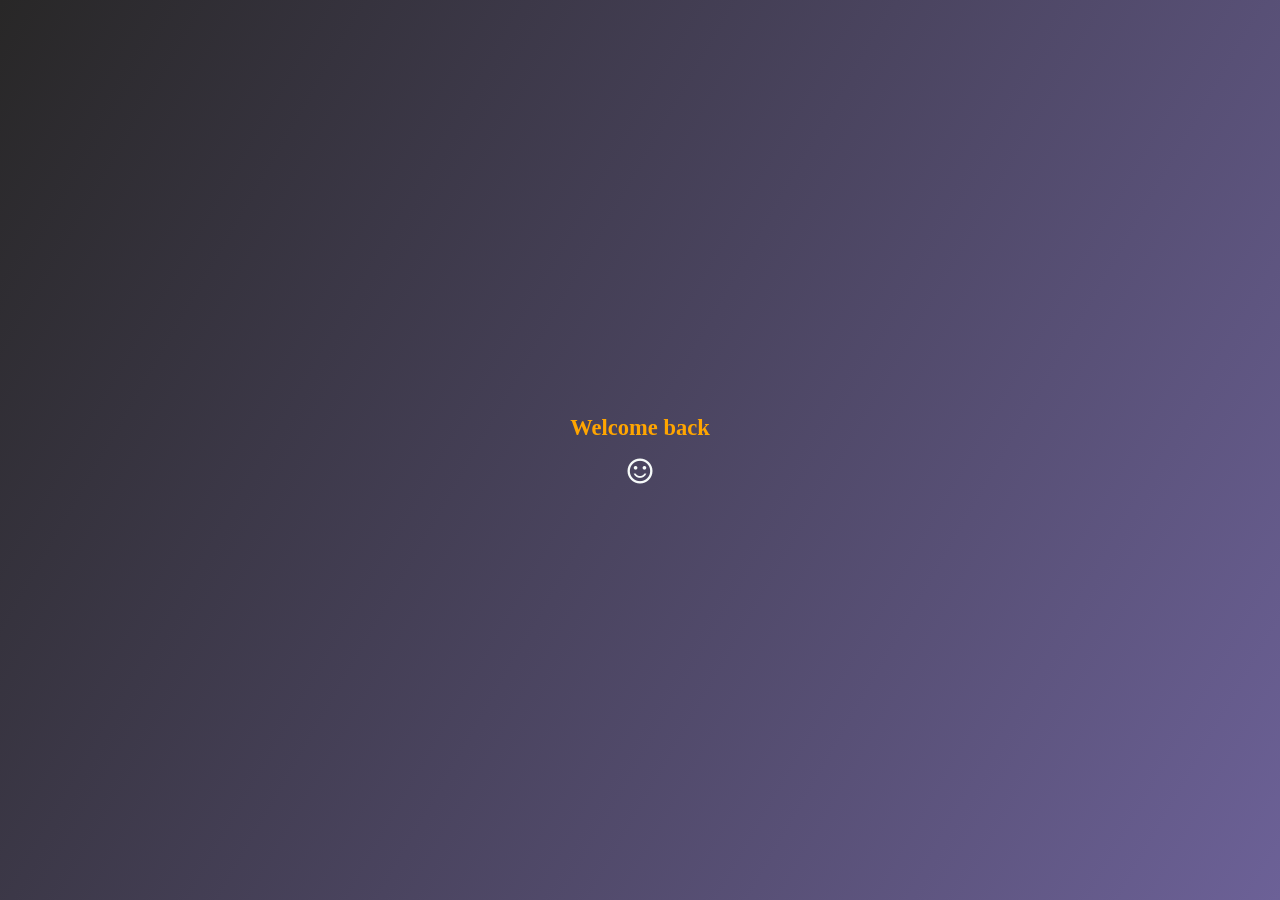
<file: index.html>
<!DOCTYPE html>
<html lang="en">
<head>
    <meta charset="UTF-8">
    <meta name="viewport" content="width=device-width, initial-scale=1.0">
    <title>Made by Tim</title>
    <link rel="stylesheet" href="style.css">
    <link rel="stylesheet"
    href="https://fonts.googleapis.com/css2?family=Material+Symbols+Outlined" />
</head>
<body>
    <header class="header__container">
        <section class="inner__elems centered">
            <h1>
                <a href="gym.html">Welcome back</a>
            </h1>
            <span class="material-symbols-outlined grey">sentiment_satisfied</span>
        </section>
    </header>
    <main class="main__container">

    </main>
    <footer class="footer__container">
        
    </footer>
</body>

</html>
</file>
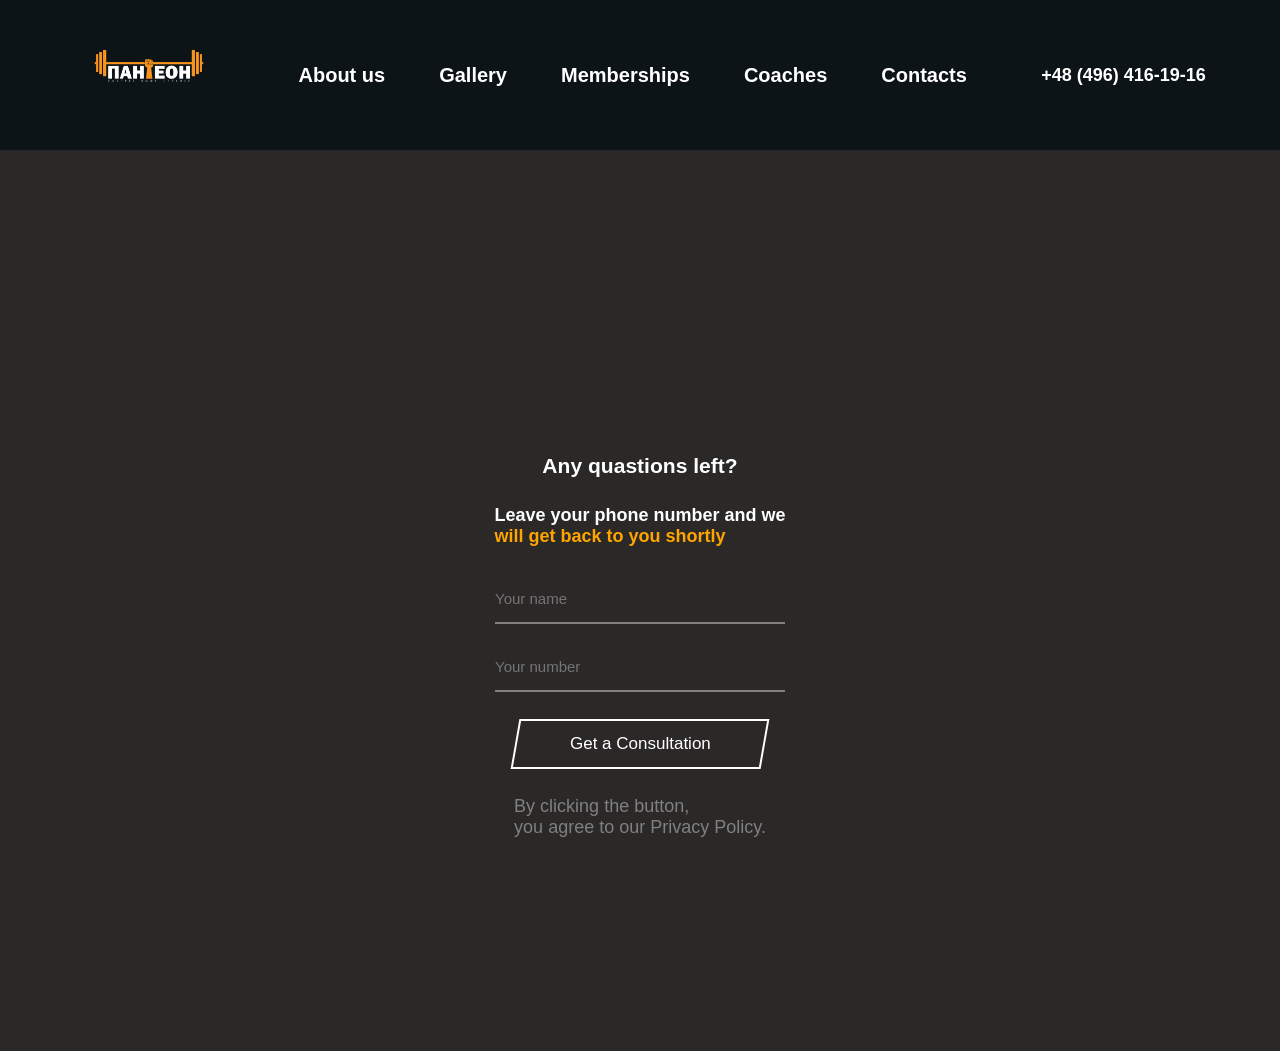
<file: advise.html>
<!DOCTYPE html>
<html lang="en">
<head>
    <meta charset="UTF-8">
    <meta name="viewport" content="width=device-width, initial-scale=1.0">
    <title>Advise</title>
    <link rel="stylesheet" href="advise.css">
    <link rel="stylesheet" href="nav.css">
    <link rel="stylesheet" href="https://fonts.googleapis.com/css2?family=Material+Symbols+Outlined" />
</head>
<body>

    <!-- NAVIGATION -->
    <nav class="nav__container">
        <div class="nav__bar">
            <div class="nav__logo">
                <img src="head.png" alt="">
            </div>
            <div class="nav__links">
                <span><a href="newLife.html">About us</a></span>
                <span><a href="gallery.html">Gallery</a></span>
                <span><a href="memberships.html">Memberships</a></span>
                <span><a href="coaches.html">Coaches</a></span>
                <span><a href="contacts.html">Contacts</a></span>
            </div>
            <p class="nav__phone">+48 (496) 416-19-16</p>
        </div>
    </nav>

    <!-- ORIGINAL CONTENT — unchanged -->
    <header class="header__container">
        <section class="header__section">
            <div class="inner__elements centered">
                <h3>
                    Any quastions left?
                </h3>
                <div class="connect__text">
                    <h4>
                        Leave your phone number and we
                    </h4>
                    <h4 class="orange">
                        will get back to you shortly
                    </h4>
                </div>
                <form class="inputs__placement centered">
                    <input type="text" minlength="1" placeholder="Your name" required>
                    <input type="text" minlength="12" placeholder="Your number">
                </form>
                <button class="click__btn">
                    <a href="gym.html">Get a Consultation</a>
                </button>
                <p>
                    By clicking the button, <br>you agree to our Privacy Policy.
                </p>
            </div>
        </section>
    </main>
    <footer class="footer__container">
        
    </footer>
</body>

</html>
</file>
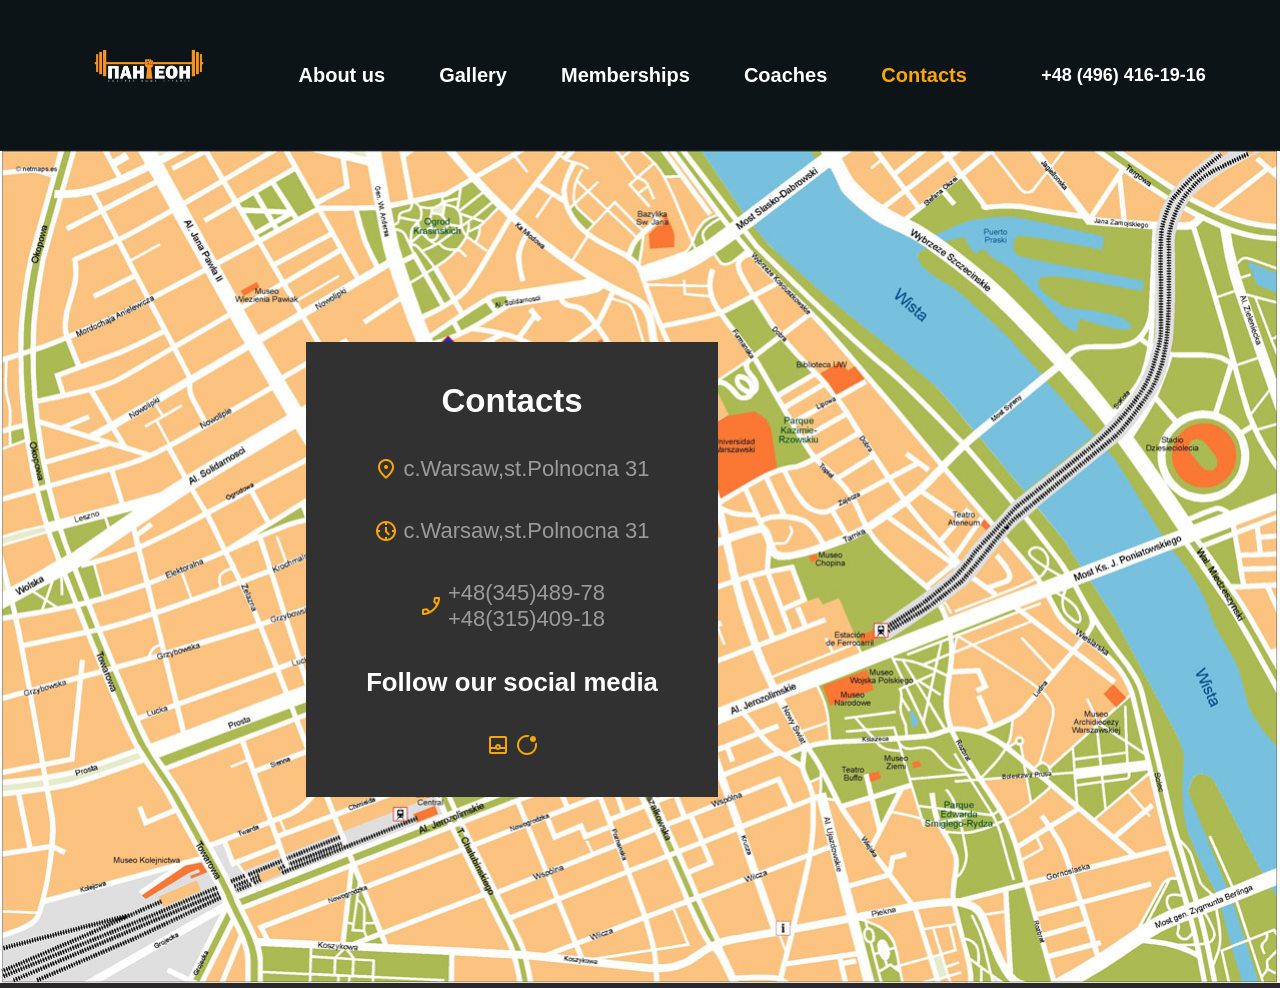
<file: contacts.html>
<!DOCTYPE html>
<html lang="en">
<head>
    <meta charset="UTF-8">
    <meta name="viewport" content="width=device-width, initial-scale=1.0">
    <title>Contacts</title>
    <link rel="stylesheet" href="contacts.css">
    <link rel="stylesheet" href="nav.css">
    <link rel="stylesheet" href="https://fonts.googleapis.com/css2?family=Material+Symbols+Outlined" />
</head>
<body>

    <!-- NAVIGATION -->
    <nav class="nav__container">
        <div class="nav__bar">
            <div class="nav__logo">
                <img src="head.png" alt="">
            </div>
            <div class="nav__links">
                <span><a href="newLife.html">About us</a></span>
                <span><a href="gallery.html">Gallery</a></span>
                <span><a href="memberships.html">Memberships</a></span>
                <span><a href="coaches.html">Coaches</a></span>
                <span><a href="contacts.html" class="active">Contacts</a></span>
            </div>
            <p class="nav__phone">+48 (496) 416-19-16</p>
        </div>
    </nav>

    <!-- ORIGINAL CONTENT — unchanged -->
    <header class="header__container">
        <section class="header__section">
            <div class="inner__elements centered">
                <div class="img__placement">
                    <img src="war.jpg" alt="">
                </div>
                <div class="info__frame centered">
                    <h2>
                        Contacts
                    </h2>
                    <div class="connect__text centered">
                        <span class="material-symbols-outlined">location_on</span>
                        <p>c.Warsaw,st.Polnocna 31</p>
                    </div>
                    <div class="connect__text centered">
                        <span class="material-symbols-outlined">
nest_clock_farsight_analog
</span>
                        <p>c.Warsaw,st.Polnocna 31</p>
                    </div>
                    <div class="connect__text centered">
                         <span class="material-symbols-outlined">phone_enabled</span>
                        <p>+48(345)489-78 <br>+48(315)409-18</p>
                    </div>
                    <h3>Follow our social media</h3>
                    <div class="connect__text centered">
                        <span class="material-symbols-outlined">bottom_app_bar</span>
                        <span class="material-symbols-outlined">app_badging</span>
                    </div>
                    
                </div>
            </div>
        </section>
    </main>
    <footer class="footer__container">
        
    </footer>
</body>

</html>
</file>
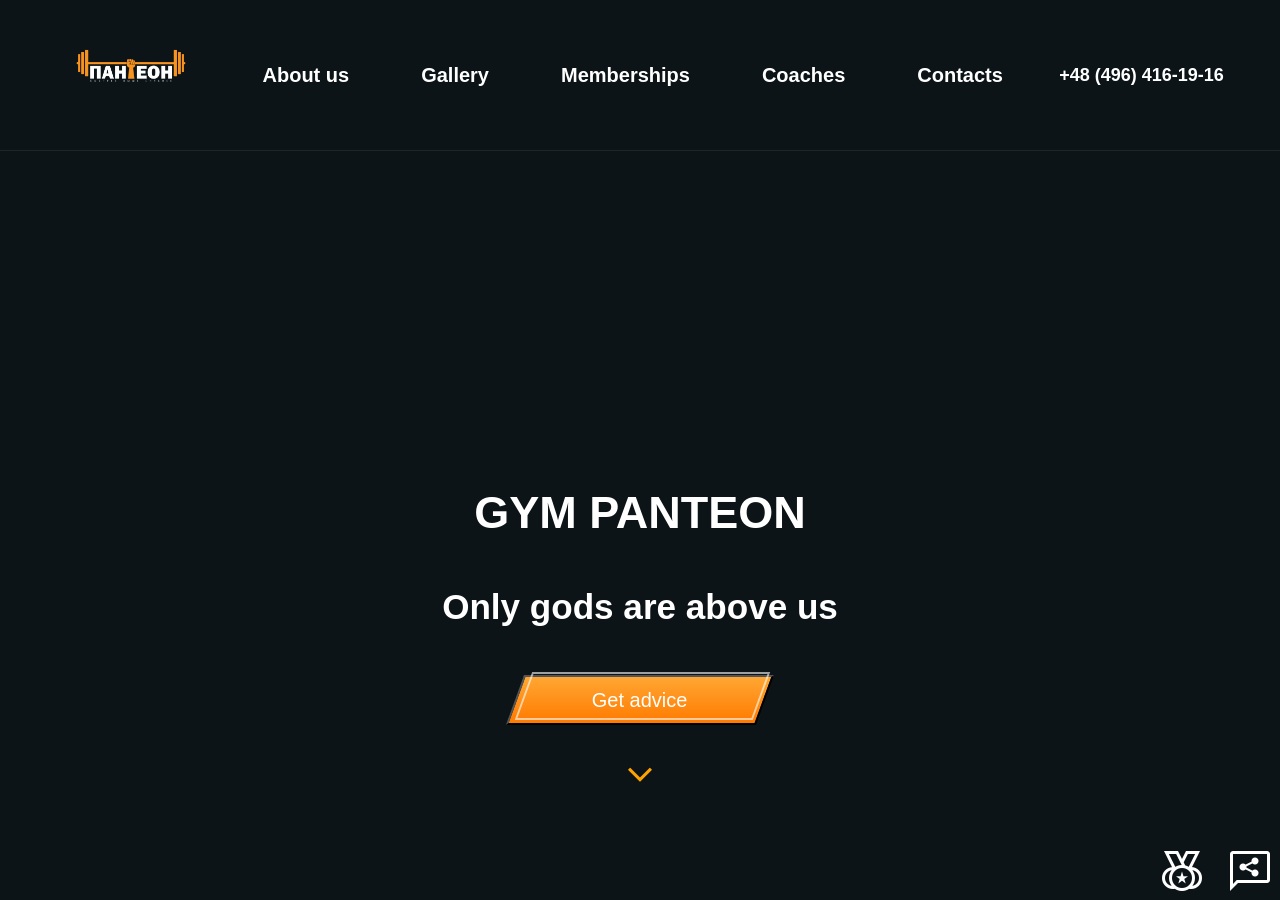
<file: gym.html>
<!DOCTYPE html>
<html lang="en">
<head>
    <meta charset="UTF-8">
    <meta name="viewport" content="width=device-width, initial-scale=1.0">
    <title>Gym</title>
    <link rel="stylesheet" href="gym.css">
    <link rel="stylesheet" href="nav.css">
    <link rel="stylesheet" href="https://fonts.googleapis.com/css2?family=Material+Symbols+Outlined" />
</head>
<body>

    <!-- NAV — replaces the old header on this page -->
    <nav class="nav__container">
        <div class="nav__bar">
            <div class="nav__logo">
                <img src="head.png" alt="">
            </div>
            <div class="nav__links">
                <span><a href="newLife.html">About us</a></span>
                <span><a href="gallery.html">Gallery</a></span>
                <span><a href="memberships.html">Memberships</a></span>
                <span><a href="coaches.html">Coaches</a></span>
                <span><a href="contacts.html">Contacts</a></span>
            </div>
            <p class="nav__phone">+48 (496) 416-19-16</p>
        </div>
    </nav>

    <main class="main__container">
        <section class="main__section">
            <div class="inner__elems centered">
                <h1>
                    GYM PANTEON
                </h1>
                <h3>
                    Only gods are above us 
                </h3>
                <div class="button__placement">
                    <button class="btn__click"><a href="advise.html"><span>Get advice</span></a></button>
                </div>
            </div>
            <div class="foot__elems centered">
                <div class="middle__icon centered">
                    <span class="material-symbols-outlined">
                        keyboard_arrow_down
                    </span>
                </div>
            </div>
            <div class="left__icons centered">
                <span class="material-symbols-outlined">
                    social_leaderboard
                </span>
                <span class="material-symbols-outlined">
                    share_reviews
                </span>
            </div>
        </section>
    </main>
    <footer class="footer__container">
        
    </footer>
</body>

</html>
</file>
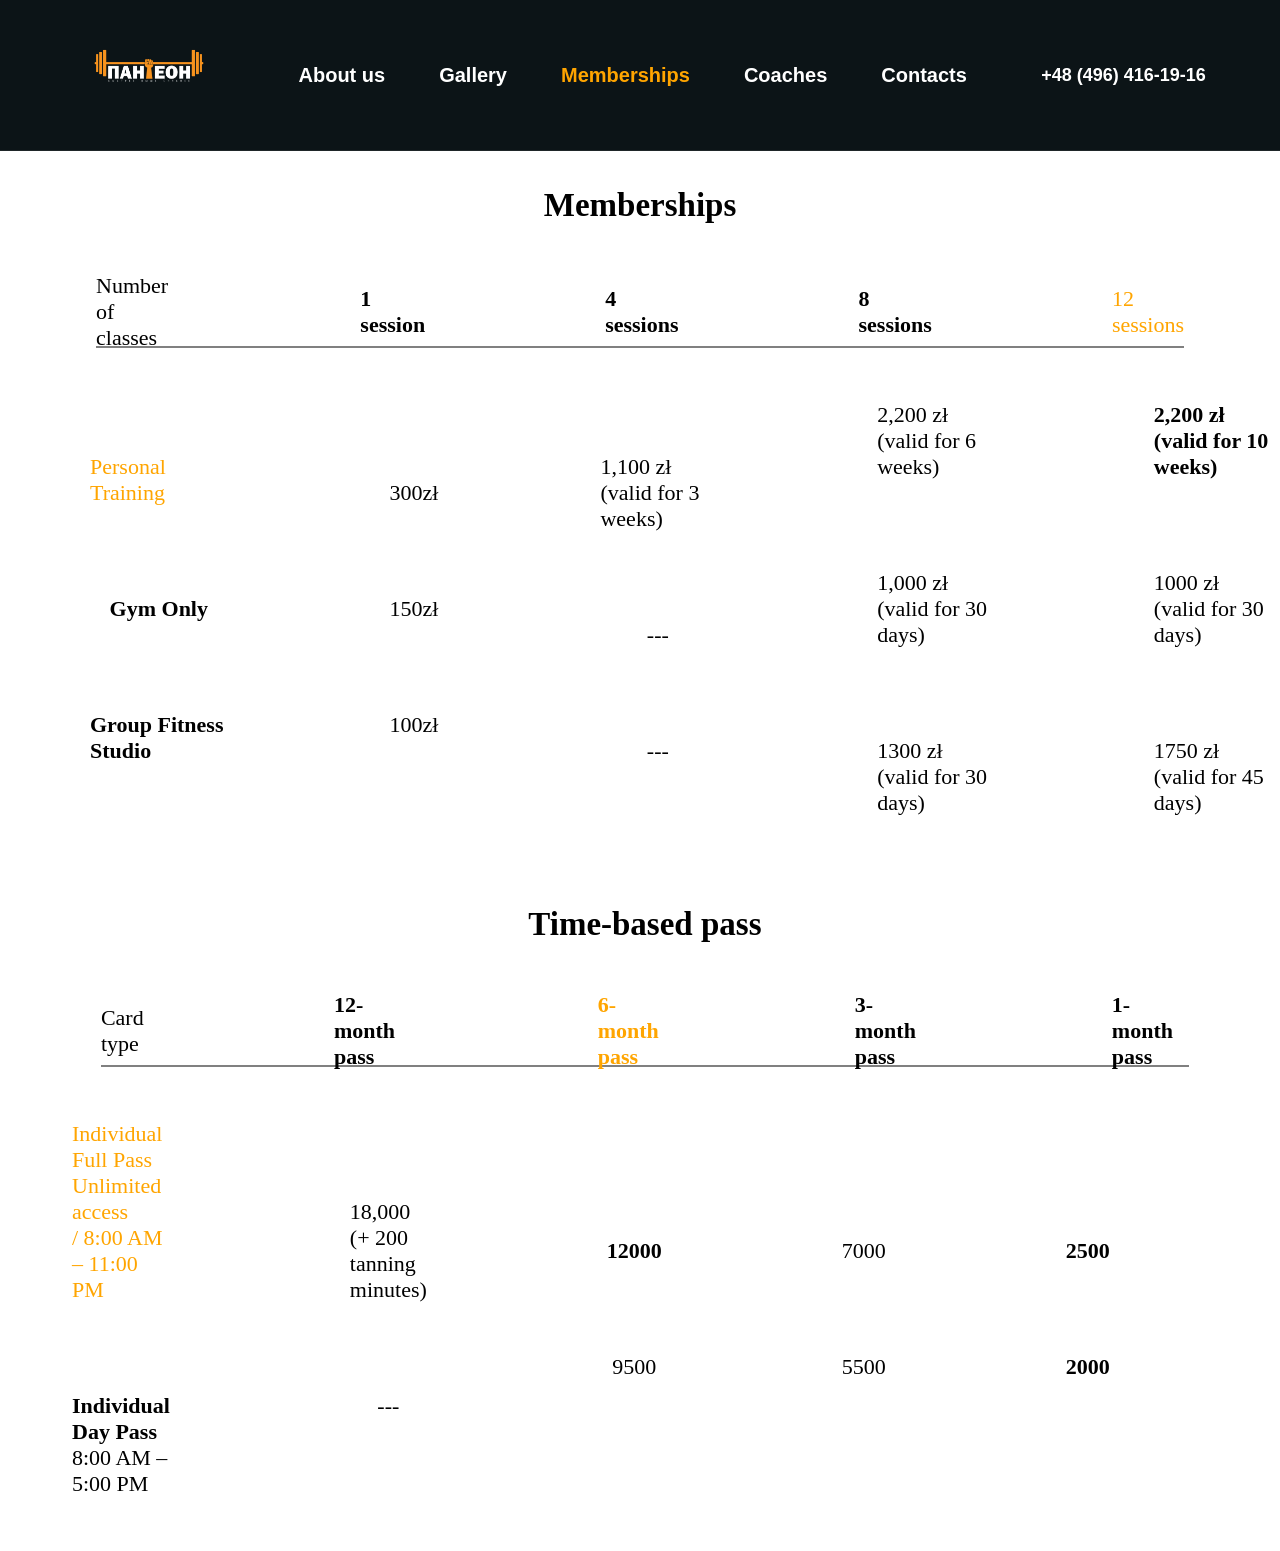
<file: memberships.html>
<!DOCTYPE html>
<html lang="en">
<head>
    <meta charset="UTF-8">
    <meta name="viewport" content="width=device-width, initial-scale=1.0">
    <title>Memberships</title>
    <link rel="stylesheet" href="memberships.css">
    <link rel="stylesheet" href="nav.css">
    <link rel="stylesheet" href="https://fonts.googleapis.com/css2?family=Material+Symbols+Outlined" />
</head>
<body>

    <!-- NAVIGATION -->
    <nav class="nav__container">
        <div class="nav__bar">
            <div class="nav__logo">
                <img src="head.png" alt="">
            </div>
            <div class="nav__links">
                <span><a href="newLife.html">About us</a></span>
                <span><a href="gallery.html">Gallery</a></span>
                <span><a href="memberships.html" class="active">Memberships</a></span>
                <span><a href="coaches.html">Coaches</a></span>
                <span><a href="contacts.html">Contacts</a></span>
            </div>
            <p class="nav__phone">+48 (496) 416-19-16</p>
        </div>
    </nav>

    <!-- ORIGINAL CONTENT — unchanged -->
    <header class="header__container">
        <section class="header__section">
            <div class="inner__elements centered">
                <h1>
                    Memberships
                </h1>
                <div class="text__align centered">
                    <span>Number of classes</span>
                    <span><strong><a href="traning.html">1 session</a></strong> </span>
                    <span><strong>4 sessions</strong></span>
                    <span><strong>8 sessions</strong></span>
                    <span class="orange">12 sessions</span>
                </div>
                <div class="align centered">
                    <div class="text__first__column centered">
                        <span class="orange">Personal Training</span>
                        <span><strong>Gym Only</strong></span>
                        <span><strong>Group Fitness Studio</strong></span>
                    </div>
                    <div class="text__first__column centered">
                        <span>300zł </span>
                        <span>150zł </span>
                        <span>100zł </span>
                    </div>
                    <div class="text__first__column centered">
                        <span>1,100 zł
                            <br>
                            (valid for 3 weeks)
                        </span>
                        <span>---</span>
                        <span>---</span>
                    </div>  
                    <div class="text__first__column centered">
                        <span>2,200 zł
                            <br>
                            (valid for 6 weeks)
                        </span>
                        <span>1,000 zł
                            <br>
                            (valid for 30 days)
                        </span>
                        <span>1300 zł
                            <br>
                            (valid for 30 days)
                        </span>
                    </div>  
                    <div class="text__first__column centered">
                        <span><strong>2,200 zł
                            <br>
                            (valid for 10 weeks)</strong>
                        </span>
                        <span>1000 zł
                            <br>
                            (valid for 30 days)
                        </span>
                        <span>1750 zł
                            <br>
                            (valid for 45 days)
                        </span>
                    </div>  
                </div>
                
            </div>
        </section>
    </header>
    <main class="main__container">
        <section class="main__section">
            <div class="inner__elements centered">
                <h1>
                    Time-based pass
                </h1>
                <div class="text__align centered">
                    <span>Card type </span>
                    <span><strong>12-month pass</strong> </span>
                    <span class="orange"><strong>6-month pass</strong></span>
                    <span><strong>3-month pass</strong></span>
                    <span><strong>1-month pass</strong></span>
                </div>
                <div class="align__2 centered">
                    <div class="text__first__column centered">
                        <span class="orange">Individual Full Pass <br>
Unlimited access <br> / 8:00 AM – 11:00 PM</span>
                        <span><strong>Individual Day Pass<br>
</strong>8:00 AM – 5:00 PM</span>
                    </div>
                    <div class="text__first__column centered">
                        <span>18,000 <br> (+ 200 tanning minutes) </span>
                        <span>--- </span>
                    </div>
                    <div class="text__first__column centered">
                        <span><strong>12000</strong>
                        </span>
                        <span>9500</span>
                    </div>  
                    <div class="text__first__column centered">
                        <span>7000
                        </span>
                        <span>5500
                        </span>
                    </div>  
                    <div class="text__first__column centered">
                        <span><strong>2500
                        </span>
                        <span>2000 
                        </span>
                    </div>  
                </div>
                
            </div>
        </section>
    </main>
    <footer class="footer__container">
        
    </footer>
</body>

</html>
</file>
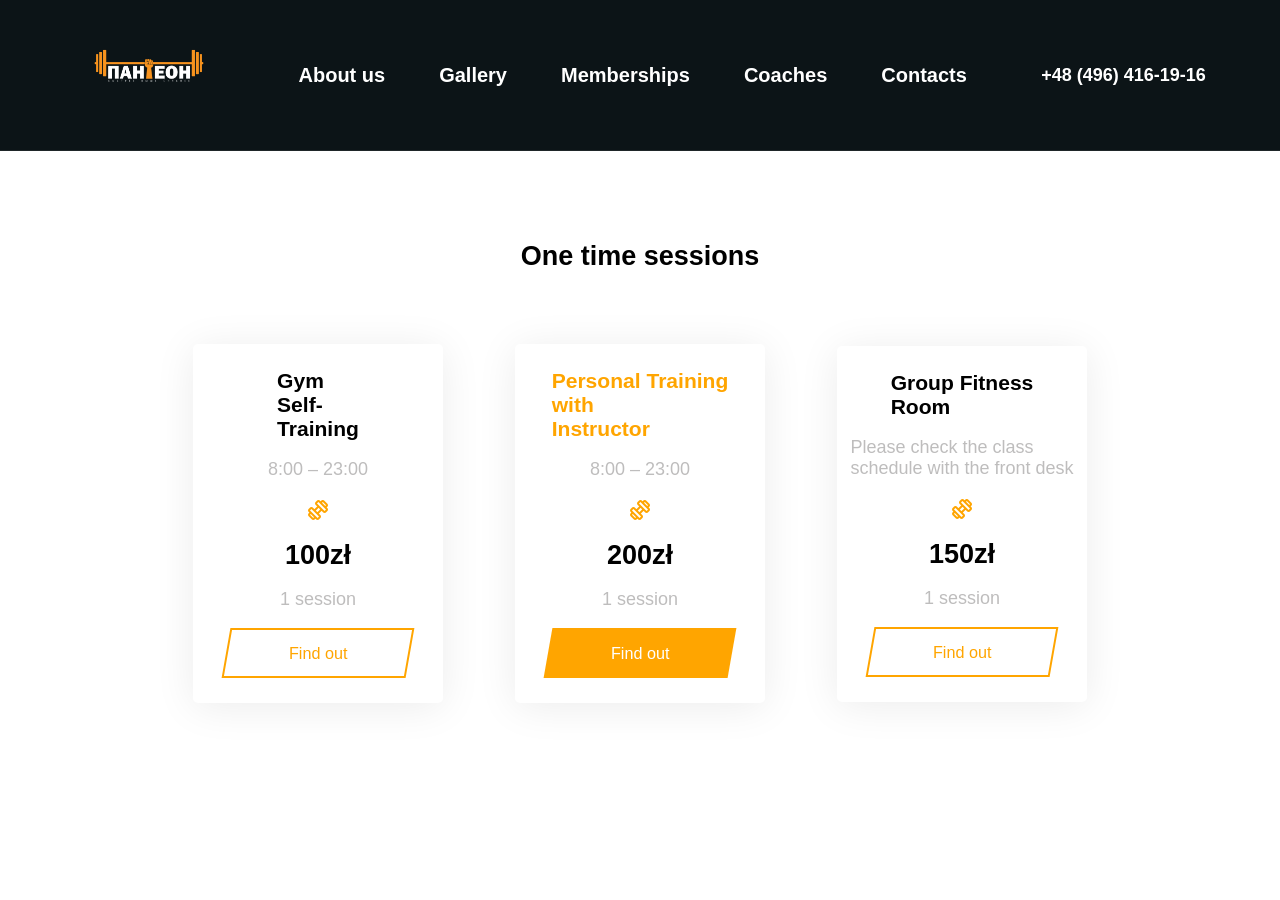
<file: traning.html>
<!DOCTYPE html>
<html lang="en">
<head>
    <meta charset="UTF-8">
    <meta name="viewport" content="width=device-width, initial-scale=1.0">
    <title>Training</title>
    <link rel="stylesheet" href="traning.css">
    <link rel="stylesheet" href="nav.css">
    <link rel="stylesheet" href="https://fonts.googleapis.com/css2?family=Material+Symbols+Outlined" />
</head>
<body>

    <!-- NAVIGATION -->
    <nav class="nav__container">
        <div class="nav__bar">
            <div class="nav__logo">
                <img src="head.png" alt="">
            </div>
            <div class="nav__links">
                <span><a href="newLife.html">About us</a></span>
                <span><a href="gallery.html">Gallery</a></span>
                <span><a href="memberships.html">Memberships</a></span>
                <span><a href="coaches.html">Coaches</a></span>
                <span><a href="contacts.html">Contacts</a></span>
            </div>
            <p class="nav__phone">+48 (496) 416-19-16</p>
        </div>
    </nav>

    <!-- ORIGINAL CONTENT — unchanged -->
    <header class="header__container">
        <section class="header__section">
            <div class="inner__elements centered">
                <h1>
                    One time sessions
                </h1>
                <div class="frame__placement centered">
                    <div class="frame centered">
                        <h3>
                            Gym <br>Self- <br>Training
                        </h3>
                        <p>
                            8:00 – 23:00
                        </p>
                        <span class="material-symbols-outlined">exercise</span>
                        <h2>
                            100zł
                        </h2>
                        <p>
                            1 session
                        </p>
                        <button class="btn__click">
                            <span><a href="contacts.html">Find out</a></span>
                        </button>
                    </div>
                    <div class="frame centered">
                        <h3 class="orange">
                            Personal Training <br>with <br>Instructor 
                        </h3>
                        <p>
                            8:00 – 23:00
                        </p>
                        <span class="material-symbols-outlined">exercise</span>
                        <h2>
                            200zł
                        </h2>
                        <p>
                            1 session
                        </p>
                        <button class="btn__click__spec">
                            <span><a href="contacts.html">Find out</a></span>
                        </button>
                    </div>
                    <div class="frame centered">
                        <h3>
                            Group Fitness <br>Room
                        </h3>
                        <p>
                            Please check the class <br>schedule with the front desk 
                        </p>
                        <span class="material-symbols-outlined">exercise</span>
                        <h2>
                            150zł
                        </h2>
                        <p>
                            1 session
                        </p>
                        <button class="btn__click">
                            <span><a href="contacts.html">Find out</a></span>
                        </button>
                    </div>
                </div>
            </div>
        </section>
    </header>
    <main class="main__container">
        <section class="main__section">
            
        </section>
    </main>
    <footer class="footer__container">
        
    </footer>
</body>

</html>
</file>
<file: style.css>
*,
*::before,
*::after{
    margin: 0;
    padding: 0;
    box-sizing: border-box;
    list-style: none;
}
:root{
    font-size: 15px;
    --black: #000;
    --white: #fff;
    --min-padding: 5px;
}
body{
    width: 100%;
    height: 100%;
    background: linear-gradient(120deg, #282727 0%, #6c6197 100%);
}
.blue{
    color: rgb(124, 124, 253);
}
.inner__elems{
    height: 100vh;
    gap: 1rem;
}
.inner__elems h1 a{
    color: orange;
    text-decoration: none;
}
.inner__elems span{
    font-size: 30px;
    color: rgb(246, 250, 249);
}
.centered{
    display: flex;
    flex-direction: column;
    justify-content: center;
    align-items: center;
}


a{
    list-style: none;
    text-decoration: none;
    color: inherit;
}
</file>
<file: advise.css>
*,
*::before,
*::after{
    margin: 0;
    padding: 0;
    box-sizing: border-box;
}
:root{
    font-size: 18px;
    --black: #000;
    --white: #fff;
    font-family: "Montserrat", sans-serif;
}
body{
    background: #2b2828;
}
.centered{
    display: flex;
    justify-content: center;
    align-items: center;
}
.orange{
    color: orange;
}
.inner__elements{
    height: 100vh;
    padding-top: 5rem;
    flex-direction: column;
    color: #fff;
    gap: 1.5rem;
}
.inner__elements p{
    color: grey;
}
.inputs__placement{
    flex-direction: column;
    gap: 1rem;
}
.inputs__placement input{
    min-width: 290px;
    height: 50px;
    padding: 15px -20px;
    background: none;
    font-size: 15px;
    border: none;
    border-bottom: 2px solid grey;
}
.click__btn{
    width: 250px;
    height: 50px;
    background-color: inherit;
    border: 2px solid white;
    transform: skewX(-10deg);
}
.click__btn a{
    display: inline-block;
    font-size: 17px;
    text-decoration: none;
    color: #fff;
    transform: skewX(10deg);
}
</file>
<file: nav.css>
.nav__container {
    background: rgba(12, 20, 23, 1);
    border-bottom: 1px solid rgba(255, 255, 255, 0.08);
    position: sticky;
    top: 0;
    z-index: 999;
    width: 100%;
}

.nav__bar {
    width: 100%;
    height: 150px;
    display: flex;
    flex-direction: row;
    justify-content: space-evenly;
    align-items: center;
    font-family: "Montserrat", sans-serif;
    font-weight: 600;
    font-size: 20px;
}

.nav__logo img {
    min-width: 50px;
    max-height: 150px;
}

.nav__links {
    display: flex;
    flex-direction: row;
    gap: 3rem;
}

.nav__links span a {
    color: #fff;
    text-decoration: none;
    transition: color 0.2s;
}

.nav__links span a:hover {
    color: orange;
}

/* The current page link — always orange */
.nav__links span a.active {
    color: orange;
}

.nav__phone {
    color: #fff;
    font-family: "Montserrat", sans-serif;
    font-size: 18px;
    font-weight: 600;
}
</file>
<file: contacts.css>
*,
*::before,
*::after{
    margin: 0;
    padding: 0;
    box-sizing: border-box;
}
:root{
    font-size: 18px;
    --black: #000;
    --white: #fff;
    font-family: "Montserrat", sans-serif;
}
body{
    background: #2b2828;
}
.centered{
    display: flex;
    justify-content: center;
    align-items: center;
}
.info__frame{
    min-width: 20vw;
    max-height: 600px;
    padding: 40px 60px;
    background-color: rgb(49, 49, 49);
    flex-direction: column;
    flex-wrap: wrap;
    color: #fff;
    position: absolute;
    margin-right: 20%;
    font-size: 22px;
    gap: 2rem;
}
.img__placement img{
    width: 100vw;
}
.connect__text{
    flex-direction: row;
    gap: 5px;
}
.connect__text p{
    color: rgb(155, 155, 155);
}
.connect__text span{
    color: orange;
}
</file>
<file: gym.css>
*,
*::before,
*::after{
    margin: 0;
    padding: 0;
    box-sizing: border-box;
}
:root{
    font-size: 24px;
    --black: #000;
    --white: #fff;
}
body{
    background: rgba(12, 20, 23, 1);
}
.orange{
    color: orange;
}
.centered{
    display: flex;
    flex-direction: row;
    justify-content: center;
    align-items: center;
}
/* .header__section{

} */
.inner__elements{
    width: 100%;
    height: 150px;
    color: #fff;
    justify-content: space-evenly;
    flex-wrap: wrap;
    font-family: "Montserrat", sans-serif;
    font-weight: 600;
    font-size: 26px;
    gap: 8rem;
}
.logo__placement img{
    min-width: 50px;
    max-height: 150px;
}
.info__gap{
    display: flex;
    flex-direction: row;
    gap: 3rem;
}
.info__gap span:nth-child(3) a{
    color: orange;
}
.info__gap span a{
    color: #fff;
    text-decoration: none;
}
.inner__elems{
    padding-top: 14rem;
    flex-direction: column;
    gap: 2rem;
    font-family: "Montserrat", sans-serif;
    font-size: 30px;
    font-weight: 700;
    color: #fff;
}
.button__placement{
    display: inline-block;
}
.btn__click{
    width: 250px;
    height: 50px;
    font-size: 20px;
    cursor: pointer;
    background: linear-gradient(180deg, #ffa733, #ff7a00);
    transform: skewX(-20deg);
    position: relative;
}
.btn__click a{
    text-decoration: none;
    color: #fff;
}
.btn__click span{
    display: inline-block;
    transform: skewX(20deg);
}
.btn__click::before {
    content: "";
    position: absolute;
    margin-top: -8px;
    margin-left: 2px;
    inset: 3px;
    border: 2px solid rgba(255,255,255,0.6);
    pointer-events: none;
}
.foot__elems{
    margin-top: 2%;
    color: #fff;
}
.middle__icon{
    color: orange;
}
.middle__icon span{
    font-size: 2rem;
}
.left__icons{
    margin-left: 90%;
    padding-top: 2rem;
    color: #fff;
    gap: 20px;
}
.left__icons span{
    font-size: 2rem;
}
</file>
<file: memberships.css>
*,
*::before,
*::after{
    margin: 0;
    padding: 0;
    box-sizing: border-box;
}
:root{
    font-size: 18px;
    --black: #000;
    --white: #fff;
}
body{
    background: #fff;
}
.orange{
    color: orange;
}
.centered{
    display: flex;
    justify-content: center;
    align-items: center;
}
.header__section{
    padding-top: 2rem;
}
.inner__elements{
    flex-direction: column;
    flex-wrap: wrap;
    font-size: 22px;
    gap: 3rem;
}
.text__align{
    width: 85%;
    height: 70px;
    border-bottom: 2px solid grey;
    gap: 10rem;
}
.text__align span a{
    color: #000;
    text-decoration: none;
}
.align{
    padding-left: 5rem;
    gap: 9rem;
}
.align__2{
    padding-left: 4rem;
    gap: 10rem;
}
.text__first__column{
    flex-direction: column;
    gap: 5rem;
}
.main__section{
    padding-top: 5rem;
}
</file>
<file: traning.css>
*,
*::before,
*::after{
    margin: 0;
    padding: 0;
    box-sizing: border-box;
}
:root{
    font-size: 18px;
    font-family: "Montserrat", sans-serif;
    --black: #000;
    --white: #fff;
}
body{
    background: #fff;
}
.centered{
    display: flex;
    flex-direction: column;
    justify-content: center;
    align-items: center;
}
.orange{
    color: orange;
}
.inner__elements{
    padding-top: 5rem;
    gap: 4rem;
}
.frame__placement{
    flex-direction: row;
    flex-wrap: wrap;
    gap: 4rem;
}
.frame{
    min-width: 250px;
    max-height: 800px;
    padding: 25px 10px;
    background-color: #fff;
    border-radius: 5px;
    gap: 1rem;
    box-shadow: 0px 4px 40px 0px rgba(0, 0, 0, 0.08);
}
.frame span{
    color: orange;
}
.frame p{
    color: rgb(190, 189, 189);
}
.btn__click{
    width: 80%;
    height: 50px;
    border: 2px solid orange;
    background-color: inherit;
    transform: skewX(-10deg);
}
.btn__click span a{
    color: orange;
    text-decoration: none;
}
.btn__click__spec{
    width: 80%;
    height: 50px;
    background-color: orange;
    border: none;
    transform: skewX(-10deg);
}
.btn__click__spec span{
    display: inline-block;
    transform: skewX(10deg);
    font-size: 0.9rem;
    color: #fff;
}
.btn__click__spec span a{
    color: #fff;
    text-decoration: none;
}
.btn__click span{
    display: inline-block;
    transform: skewX(10deg);
    font-size: 0.9rem;
}
</file>
